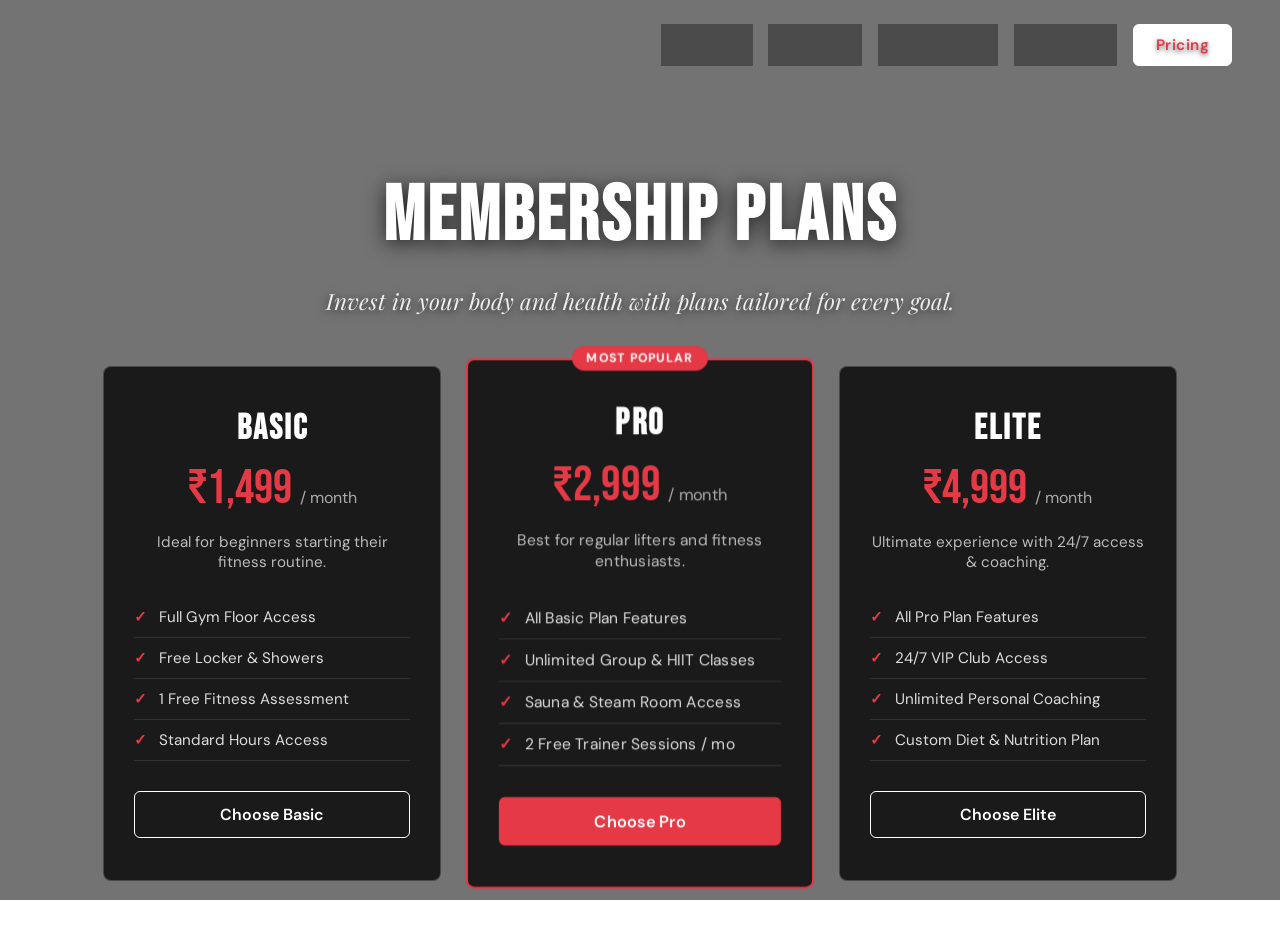
<file: pricing.html>
<!DOCTYPE html>
<html lang="en">
<head>
    <meta charset="UTF-8">
    <meta name="viewport" content="width=device-width, initial-scale=1.0">
    <title>Pricing Plans - Aurex Fitness Club</title>
    <link href="https://fonts.googleapis.com/css2?family=Bebas+Neue&family=DM+Sans:ital,opsz,wght@0,9..40,100..1000;1,9..40,100..1000&family=Playfair+Display:ital,wght@0,400..900;1,400..900&display=swap" rel="stylesheet">
    <link rel="stylesheet" href="./pricing.css">
</head>

<body>

    <div class="video">
        <video autoplay muted loop playsinline>
            <source src="Gym Cinematics.mp4" type="video/mp4">
        </video>
    </div>

    <div class="navbar">
        <a href="index.html#home">Home</a>
        <a href="index.html#about">About</a>
        <a href="index.html#programs">Programs</a>
        <a href="gallery.html">Gallery</a>
        <a href="pricing.html" class="nav-btn active">Pricing</a>
    </div>

    <div class="pricing-page">

        <div class="pricing-header">
            <h1>Membership Plans</h1>
            <p>Invest in your body and health with plans tailored for every goal.</p>
        </div>

        <div class="pricing-container">

            <div class="pricing-card">
                <h3>BASIC</h3>
                <div class="price">₹1,499 <span>/ month</span></div>
                <p>Ideal for beginners starting their fitness routine.</p>
                <ul>
                    <li>Full Gym Floor Access</li>
                    <li>Free Locker & Showers</li>
                    <li>1 Free Fitness Assessment</li>
                    <li>Standard Hours Access</li>
                </ul>
                <a href="#" class="plan-btn">Choose Basic</a>
            </div>

            <div class="pricing-card featured">
                <span class="badge">MOST POPULAR</span>
                <h3>PRO</h3>
                <div class="price">₹2,999 <span>/ month</span></div>
                <p>Best for regular lifters and fitness enthusiasts.</p>
                <ul>
                    <li>All Basic Plan Features</li>
                    <li>Unlimited Group & HIIT Classes</li>
                    <li>Sauna & Steam Room Access</li>
                    <li>2 Free Trainer Sessions / mo</li>
                </ul>
                <a href="#" class="plan-btn">Choose Pro</a>
            </div>

            <div class="pricing-card">
                <h3>ELITE</h3>
                <div class="price">₹4,999 <span>/ month</span></div>
                <p>Ultimate experience with 24/7 access & coaching.</p>
                <ul>
                    <li>All Pro Plan Features</li>
                    <li>24/7 VIP Club Access</li>
                    <li>Unlimited Personal Coaching</li>
                    <li>Custom Diet & Nutrition Plan</li>
                </ul>
                <a href="#" class="plan-btn">Choose Elite</a>
            </div>

        </div>

    </div>

</body>
</html>
</file>
<file: pricing.css>
* {
    box-sizing: border-box;
}

html {
    scroll-behavior: smooth;
}

body {
    width: 100vw;
    min-height: 100vh;
    margin: 0;
    position: relative;
    overflow-x: hidden;
}

/* Background Video */
.video {
    position: fixed;
    top: 0;
    left: 0;
    width: 100%;
    height: 100%;
    z-index: -2;
}

.video video {
    width: 100%;
    height: 100%;
    object-fit: cover;
    display: block;
}

.video::after {
    content: "";
    position: absolute;
    top: 0;
    left: 0;
    width: 100%;
    height: 100%;
    background: rgba(0, 0, 0, 0.55);
    z-index: -1;
}

/* Navbar */
.navbar {
    position: fixed;
    top: 0;
    left: 0;
    width: 100%;
    padding: 24px 48px;
    display: flex;
    justify-content: flex-end;
    align-items: center;
    gap: 16px;
    z-index: 99;
}

.navbar a {
    color: white;
    text-decoration: none;
    font-family: 'DM Sans', sans-serif;
    font-size: 0.95rem;
    font-weight: 600;
    letter-spacing: 0.5px;
    padding: 10px 22px;
    background: rgba(0, 0, 0, 0.35);
    border: 1px solid rgba(255, 255, 255, 0.5);
    border-radius: 6px;
    backdrop-filter: blur(10px);
    -webkit-backdrop-filter: blur(10px);
    text-shadow: 0 2px 5px rgba(0, 0, 0, 0.6);
    transition: all 0.25s ease;
}

.navbar a:hover {
    background: rgba(255, 255, 255, 0.9);
    color: black;
    border-color: white;
    transform: translateY(-2px);
    box-shadow: 0 6px 20px rgba(0, 0, 0, 0.35);
}

.navbar a.nav-btn {
    background: #e63946;
    border-color: #e63946;
}

.navbar a.active {
    background: white;
    color: #e63946;
    border-color: white;
}

/* Pricing Page */
.pricing-page {
    position: relative;
    z-index: 10;
    min-height: 100vh;
    padding: 120px 6% 60px;
    text-align: center;
}

.pricing-header h1 {
    font-family: 'Bebas Neue', sans-serif;
    font-size: clamp(3rem, 6vw, 5rem);
    letter-spacing: 3px;
    color: white;
    margin-bottom: 10px;
    text-shadow: 0 4px 20px rgba(0, 0, 0, 0.7);
}

.pricing-header p {
    font-family: 'Playfair Display', serif;
    font-style: italic;
    color: #eee;
    font-size: clamp(1rem, 2vw, 1.4rem);
    margin-bottom: 50px;
    text-shadow: 0 2px 10px rgba(0, 0, 0, 0.7);
}

.pricing-container {
    display: flex;
    justify-content: center;
    gap: 30px;
    flex-wrap: wrap;
}

.pricing-card {
    background: rgba(17, 17, 17, 0.9);
    border: 1px solid rgba(255, 255, 255, 0.2);
    border-radius: 8px;
    padding: 40px 30px;
    width: 30%;
    min-width: 270px;
    color: white;
    text-align: center;
    position: relative;
    backdrop-filter: blur(10px);
    -webkit-backdrop-filter: blur(10px);
    transition: transform 0.3s ease, border-color 0.3s ease;
}

.pricing-card:hover {
    transform: translateY(-8px);
    border-color: #e63946;
}

.pricing-card.featured {
    border: 2px solid #e63946;
    transform: scale(1.03);
}

.pricing-card.featured:hover {
    transform: scale(1.05) translateY(-5px);
}

.pricing-card .badge {
    position: absolute;
    top: -14px;
    left: 50%;
    transform: translateX(-50%);
    background: #e63946;
    color: white;
    font-family: 'DM Sans', sans-serif;
    font-size: 0.75rem;
    font-weight: 700;
    letter-spacing: 1px;
    padding: 4px 14px;
    border-radius: 20px;
}

.pricing-card h3 {
    font-family: 'Bebas Neue', sans-serif;
    font-size: 2.2rem;
    letter-spacing: 2px;
    margin: 0 0 10px 0;
}

.pricing-card .price {
    font-family: 'Bebas Neue', sans-serif;
    font-size: 3rem;
    color: #e63946;
    margin-bottom: 10px;
}

.pricing-card .price span {
    font-family: 'DM Sans', sans-serif;
    font-size: 1rem;
    color: #aaa;
}

.pricing-card p {
    font-family: 'DM Sans', sans-serif;
    color: #bbb;
    font-size: 0.95rem;
    margin-bottom: 25px;
}

.pricing-card ul {
    list-style: none;
    padding: 0;
    margin: 0 0 30px 0;
    text-align: left;
}

.pricing-card ul li {
    font-family: 'DM Sans', sans-serif;
    font-size: 0.95rem;
    padding: 10px 0;
    border-bottom: 1px solid rgba(255, 255, 255, 0.1);
    color: #ddd;
}

.pricing-card ul li::before {
    content: "✓ ";
    color: #e63946;
    font-weight: bold;
    margin-right: 8px;
}

.plan-btn {
    display: inline-block;
    width: 100%;
    padding: 12px 0;
    background: transparent;
    color: white;
    border: 1px solid white;
    border-radius: 6px;
    font-family: 'DM Sans', sans-serif;
    font-size: 1rem;
    font-weight: 600;
    text-decoration: none;
    transition: all 0.25s ease;
}

.plan-btn:hover {
    background: white;
    color: black;
}

.pricing-card.featured .plan-btn {
    background: #e63946;
    border-color: #e63946;
}

.pricing-card.featured .plan-btn:hover {
    background: white;
    color: #e63946;
    border-color: white;
}
</file>
